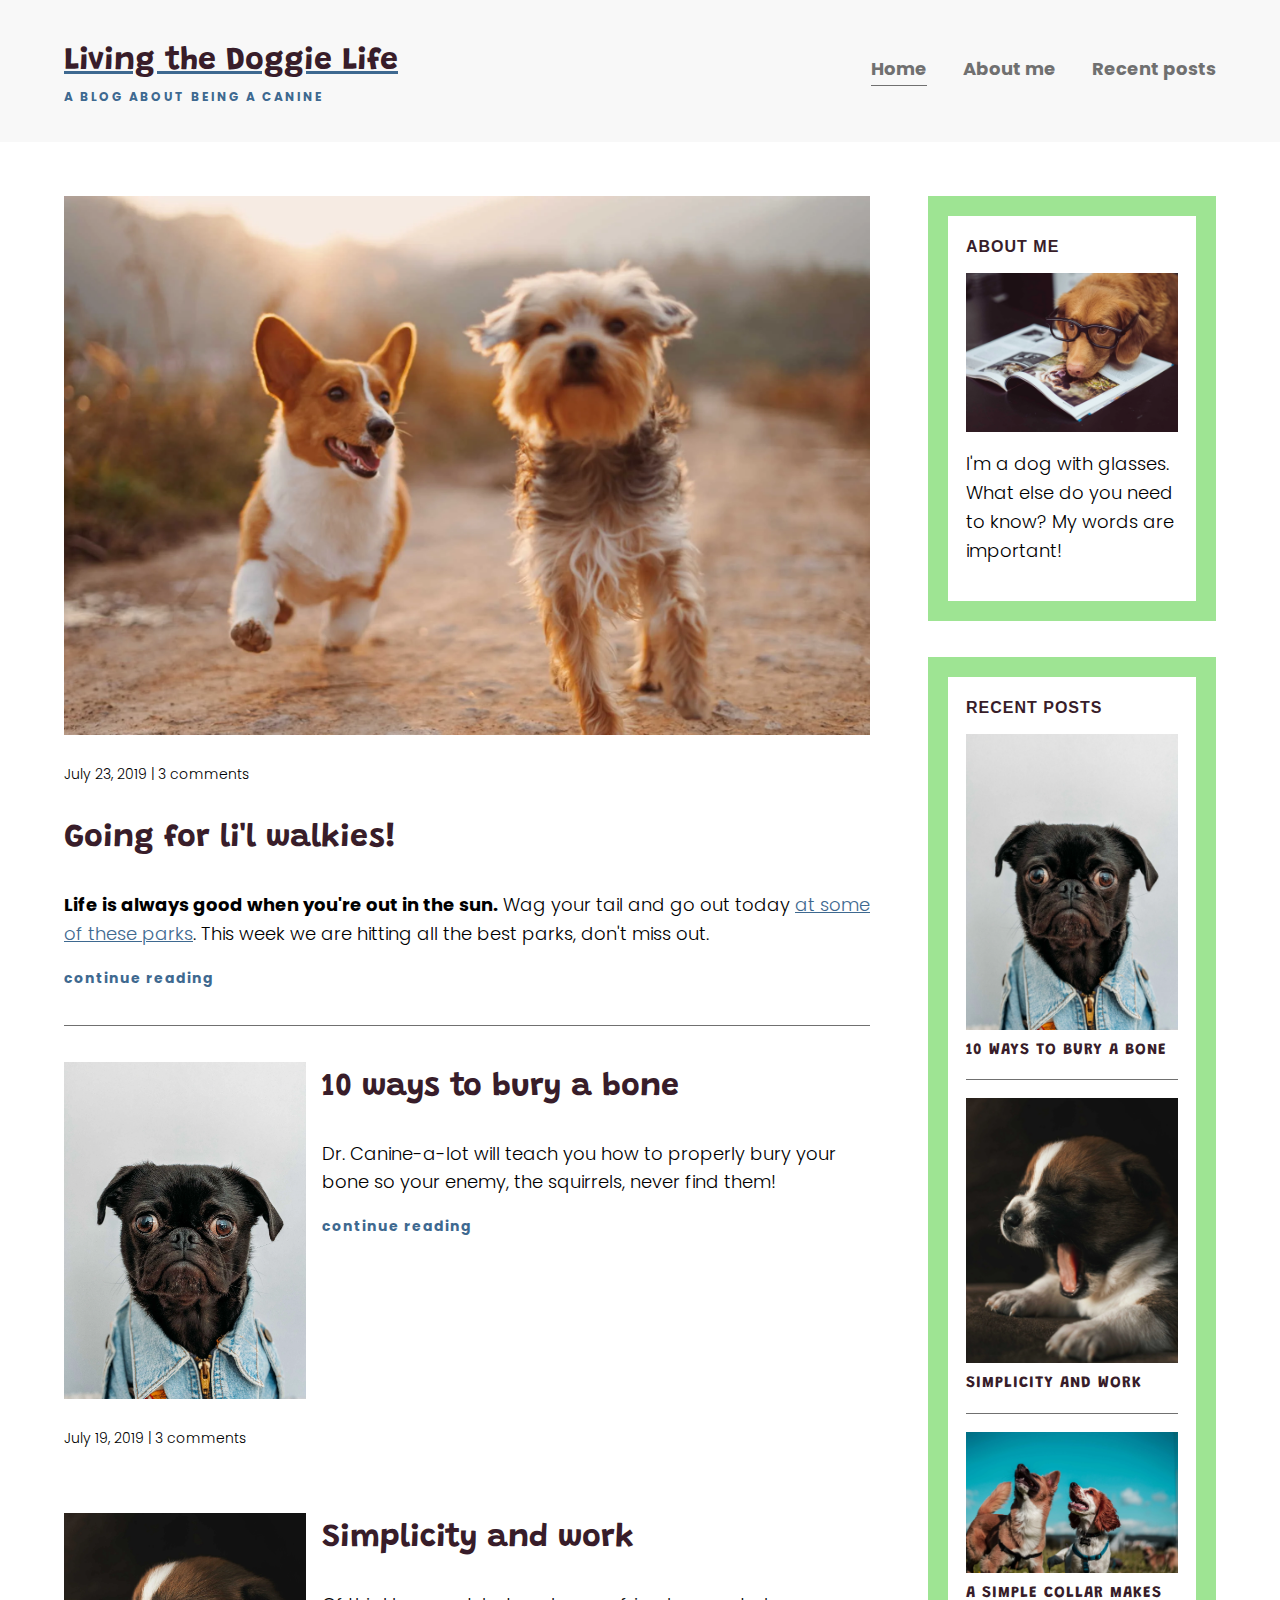
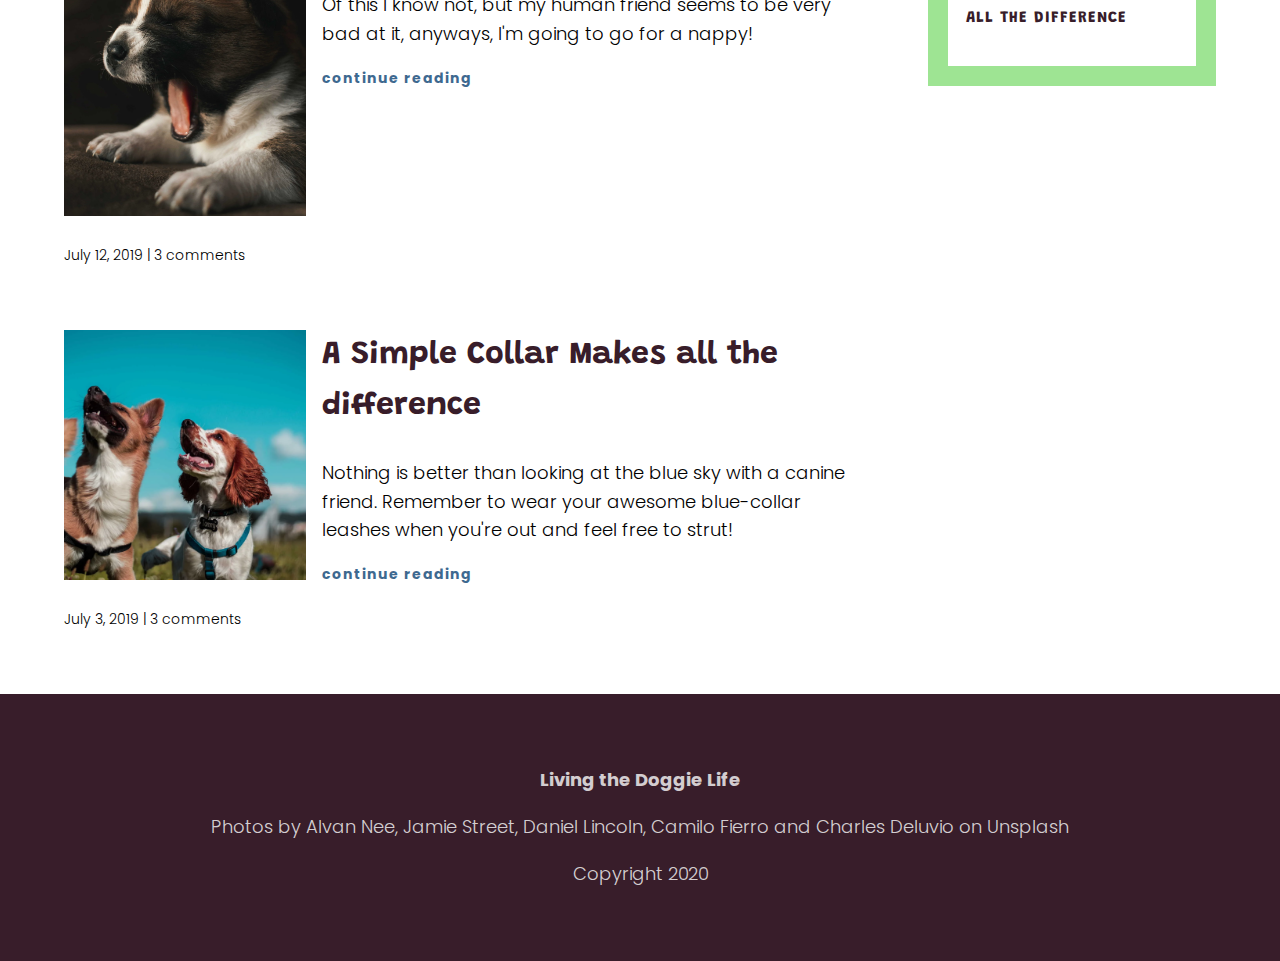
<file: index.html>
<html>
    <head>
        <meta charset="UTF-8">
        <meta name="viewport" content="width=device-width, initial-scale=1.0">
        <link href="https://fonts.googleapis.com/css2?family=Grandstander:wght@400;700&family=Poppins&display=swap" rel="stylesheet">
        <link rel="stylesheet" href="css/styles.css">
    </head>
    <body> 
        <header>
            <div class="container container-flex">
                <div class="site-title">
                    <a href="index.html" class='brand-link'>
                        <h1>Living the Doggie Life</h1>
                    </a>
                    <p class="subtitle">A blog about being a canine</p>
                </div>
                <nav>
                    <ul>
                        <li><a href="index.html" class='current-page'>Home</a></li>
                        <li><a href="about-me.html">About me</a></li>
                        <li><a href="recent-posts.html">Recent posts</a></li>
                    </ul>
                </nav>
            </div> <!-- / .container -->
        </header>
        
        <div class="container container-flex">
            <main role="main">
                
                <article class="article-featured">
                    <h2 class="article-title">Going for li'l walkies!</h2>
                    <img src="img/alvan-nee-2-dogs-running.webp" alt="Two dogs running in the countryside" class="article-image">
                    <p class="article-info">July 23, 2019 | 3 comments</p>
                    <p class="article-body"><strong>Life is always good when you're out in the sun.</strong> Wag your tail and go out today <a href="#">at some of these parks</a>. This week we are hitting all the best parks, don't miss out.</p>
                    <a href="#" class="article-read-more">CONTINUE READING</a>
                </article>
                
                <article class="article-recent">
                    <div class="article-recent-main">
                        <h2 class="article-title">10 ways to bury a bone</h2>
                        <p class="article-body">Dr. Canine-a-lot will teach you how to properly bury your bone so your enemy, the squirrels, never find them!</p>
                        <a href="#" class="article-read-more">CONTINUE READING</a>
                    </div>
                    <div class="article-recent-secondary">
                        <img src="img/charles-deluvio-pug-with-a-jacket.webp" alt="Dog with a denim jacket" class="article-image">
                        <p class="article-info">July 19, 2019 | 3 comments</p>
                    </div>
                </article>
                
                <article class="article-recent">
                    <div class="article-recent-main">
                        <h2 class="article-title">Simplicity and work </h2>
                        <p class="article-body">Of this I know not, but my human friend seems to be very bad at it, anyways, I'm going to go for a nappy!</p>
                        <a href="#" class="article-read-more">CONTINUE READING</a>
                    </div>
                    <div class="article-recent-secondary">
                        <img src="img/daniel-lincoln-puppy-yawning.webp" alt="Puppy yawning" class="article-image">
                        <p class="article-info">July 12, 2019 | 3 comments</p>
                    </div>
                </article>
                
                <article class="article-recent">
                    <div class="article-recent-main">
                        <h2 class="article-title">A Simple Collar Makes all the difference</h2>
                        <p class="article-body">Nothing is better than looking at the blue sky with a canine friend. Remember to wear your awesome blue-collar leashes when you're out and feel free to strut!</p>
                        <a href="#" class="article-read-more">CONTINUE READING</a>
                    </div>
                    <div class="article-recent-secondary">
                        <img src="img/camilo-fierro-2-dogs-gazing-at-the-sky.webp" alt="A couple of dogs gazing at the sky" class="article-image">
                        <p class="article-info">July 3, 2019 | 3 comments</p>
                    </div>
                </article>
            </main>
            
            <aside class="sidebar">
                
                <div class="sidebar-widget">
                    <h2 class="widget-title">ABOUT ME</h2>
                    <img src="img/jamie-street-dog-with-glasses-laying-on-magazine.webp" alt="Dog with glasses with head laying on top of magazine" class="widget-image">
                    <p class="widget-body">I'm a dog with glasses. What else do you need to know? My words are important!</p>
                </div>
                
                <div class="sidebar-widget">
                    <h2 class="widget-title">RECENT POSTS</h2>
                    <div class="widget-recent-post">
                        <h3 class="widget-recent-post-title">10 ways to bury a bone</h3>
                        <img src="img/charles-deluvio-pug-with-a-jacket.webp" alt="Dog with a denim jacket" class="widget-image">
                    </div>
                    <div class="widget-recent-post">
                        <h3 class="widget-recent-post-title">Simplicity and work</h3>
                        <img src="img/daniel-lincoln-puppy-yawning.webp" alt="Puppy yawning" class="widget-image">
                    </div>
                    <div class="widget-recent-post">
                        <h3 class="widget-recent-post-title">A Simple Collar Makes all the difference</h3>
                        <img src="img/camilo-fierro-2-dogs-gazing-at-the-sky.webp" alt="A couple of dogs gazing at the sky" class="widget-image">
                    </div>
                </div>
                </div>
                
            </aside>
            
        </div>
        
        
        <footer>
            <p><strong>Living the Doggie Life</strong></p>
            <p>Photos by Alvan Nee, Jamie Street, Daniel Lincoln, Camilo Fierro and Charles Deluvio on Unsplash</p>
            <p>Copyright 2020</p>
        </footer>

        
        
    </body>
</html>
</file>
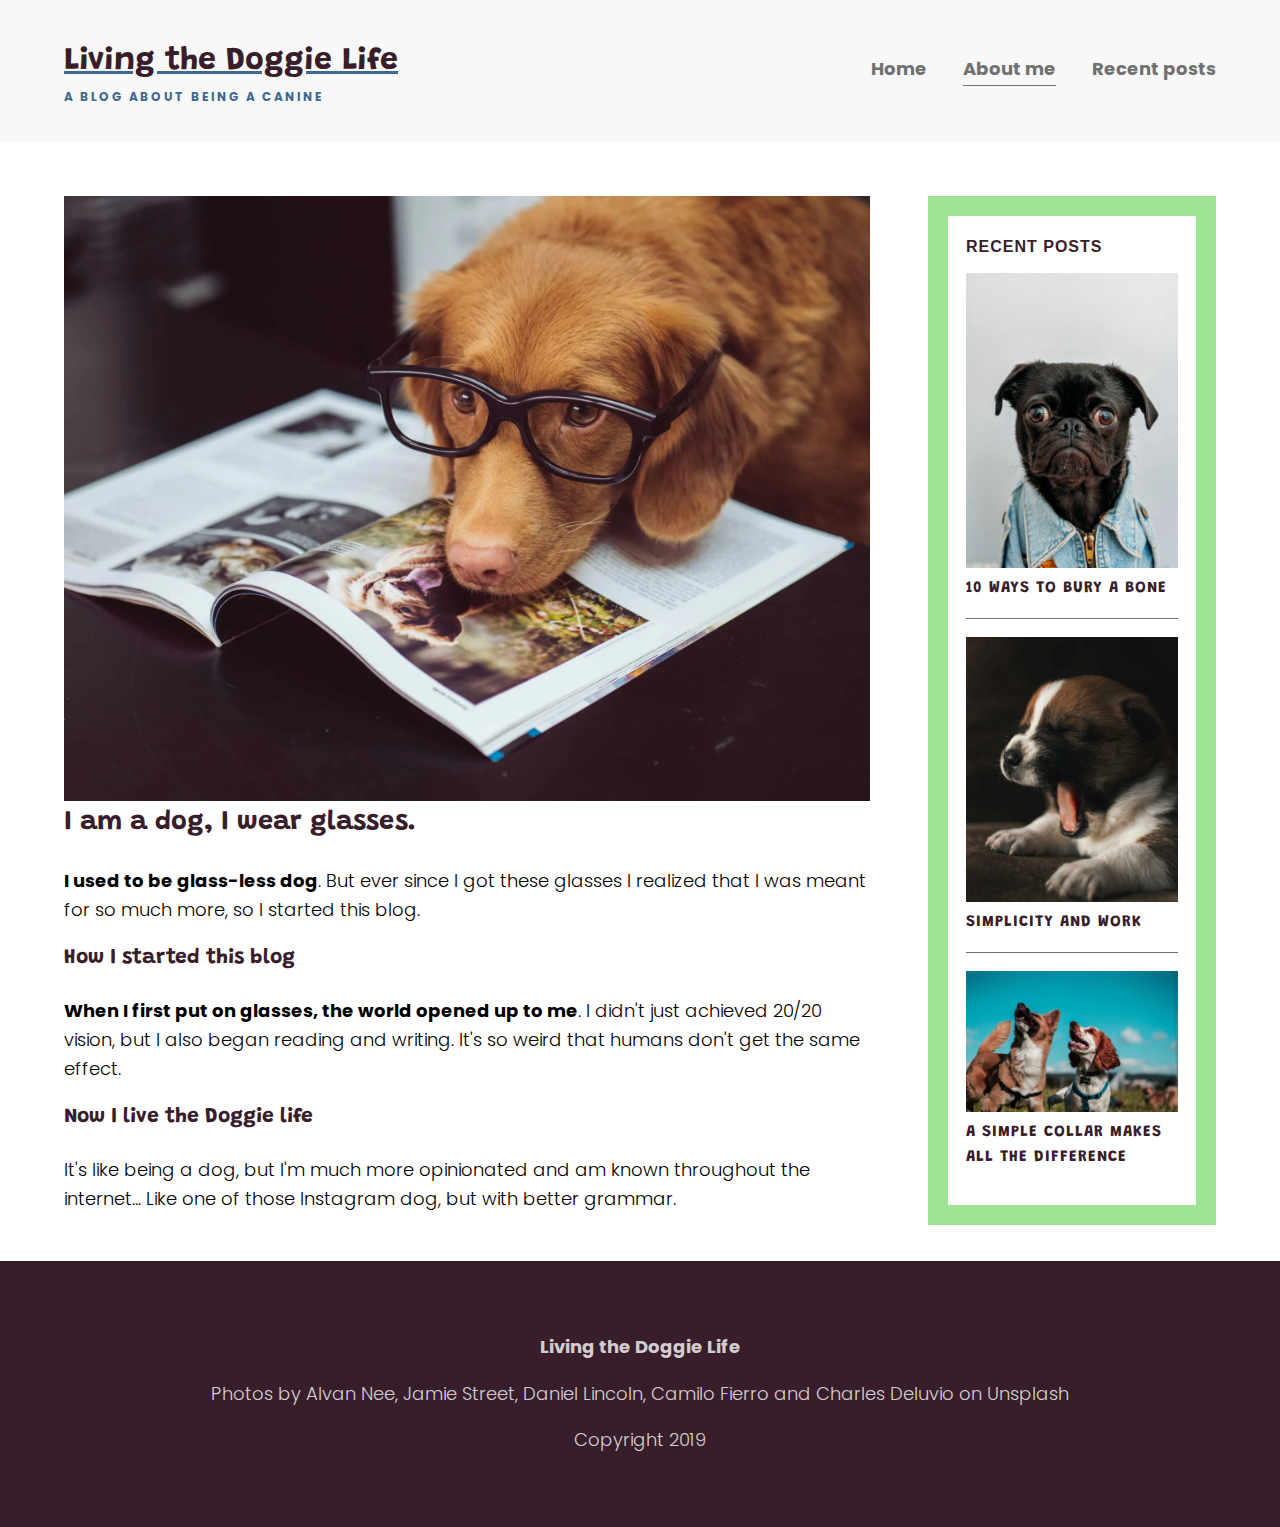
<file: about-me.html>
<html>
    <head>
        <meta charset="UTF-8">
        <meta name="viewport" content="width=device-width, initial-scale=1.0">
        <link href="https://fonts.googleapis.com/css2?family=Grandstander:wght@400;700&family=Poppins&display=swap" rel="stylesheet">
        <link rel="stylesheet" href="css/styles.css">
    </head>
    <body> 
        <header>
            <div class="container container-flex">
                <div class="site-title">
                    <a href="index.html" class='brand-link'>
                        <h1>Living the Doggie Life</h1>
                    </a>
                    <p class="subtitle">A blog about being a canine</p>
                </div>
                <nav>
                    <ul>
                        <li><a href="index.html">Home</a></li>
                        <li><a href="about-me.html" class='current-page'>About me</a></li>
                        <li><a href="recent-posts.html">Recent posts</a></li>
                    </ul>
                </nav>
            </div> <!-- / .container -->
        </header>
        
        <div class="container container-flex">
            <main role="main">
                <img src="img/jamie-street-dog-with-glasses-laying-on-magazine.webp" class="image-full">
                <h2>I am a dog, I wear glasses.</h2>

                <p><strong>I used to be glass-less dog</strong>. But ever since I got these glasses I realized that I was meant for so much more, so I started this blog.</p>

                <h3>How I started this blog</h3>
                <p><strong>When I first put on glasses, the world opened up to me</strong>. I didn't just achieved 20/20 vision, but I also began reading and writing. It's so weird that humans don't get the same effect.</p>

                <h3>Now I live the Doggie life</h3>
                <p>It's like being a dog, but I'm much more opinionated and am known throughout the internet... Like one of those Instagram dog, but with better grammar.</p>
            </main>
            
            <aside class="sidebar">
                            
                <div class="sidebar-widget">
                    <h2 class="widget-title">RECENT POSTS</h2>
                    <div class="widget-recent-post">
                        <h3 class="widget-recent-post-title">10 ways to bury a bone</h3>
                        <img src="img/charles-deluvio-pug-with-a-jacket.webp" alt="Dog with a denim jacket" class="widget-image">
                    </div>
                    <div class="widget-recent-post">
                        <h3 class="widget-recent-post-title">Simplicity and work</h3>
                        <img src="img/daniel-lincoln-puppy-yawning.webp" alt="Puppy yawning" class="widget-image">
                    </div>
                    <div class="widget-recent-post">
                        <h3 class="widget-recent-post-title">A Simple Collar Makes all the difference</h3>
                        <img src="img/camilo-fierro-2-dogs-gazing-at-the-sky.webp" alt="A couple of dogs gazing at the sky" class="widget-image">
                    </div>
                </div>
                
            </aside>
            
        </div>
        
        
        <footer>
            <p><strong>Living the Doggie Life</strong></p>
            <p>Photos by Alvan Nee, Jamie Street, Daniel Lincoln, Camilo Fierro and Charles Deluvio on Unsplash</p>
            <p>Copyright 2019</p>
        </footer>

        
        
    </body>
</html>
</file>
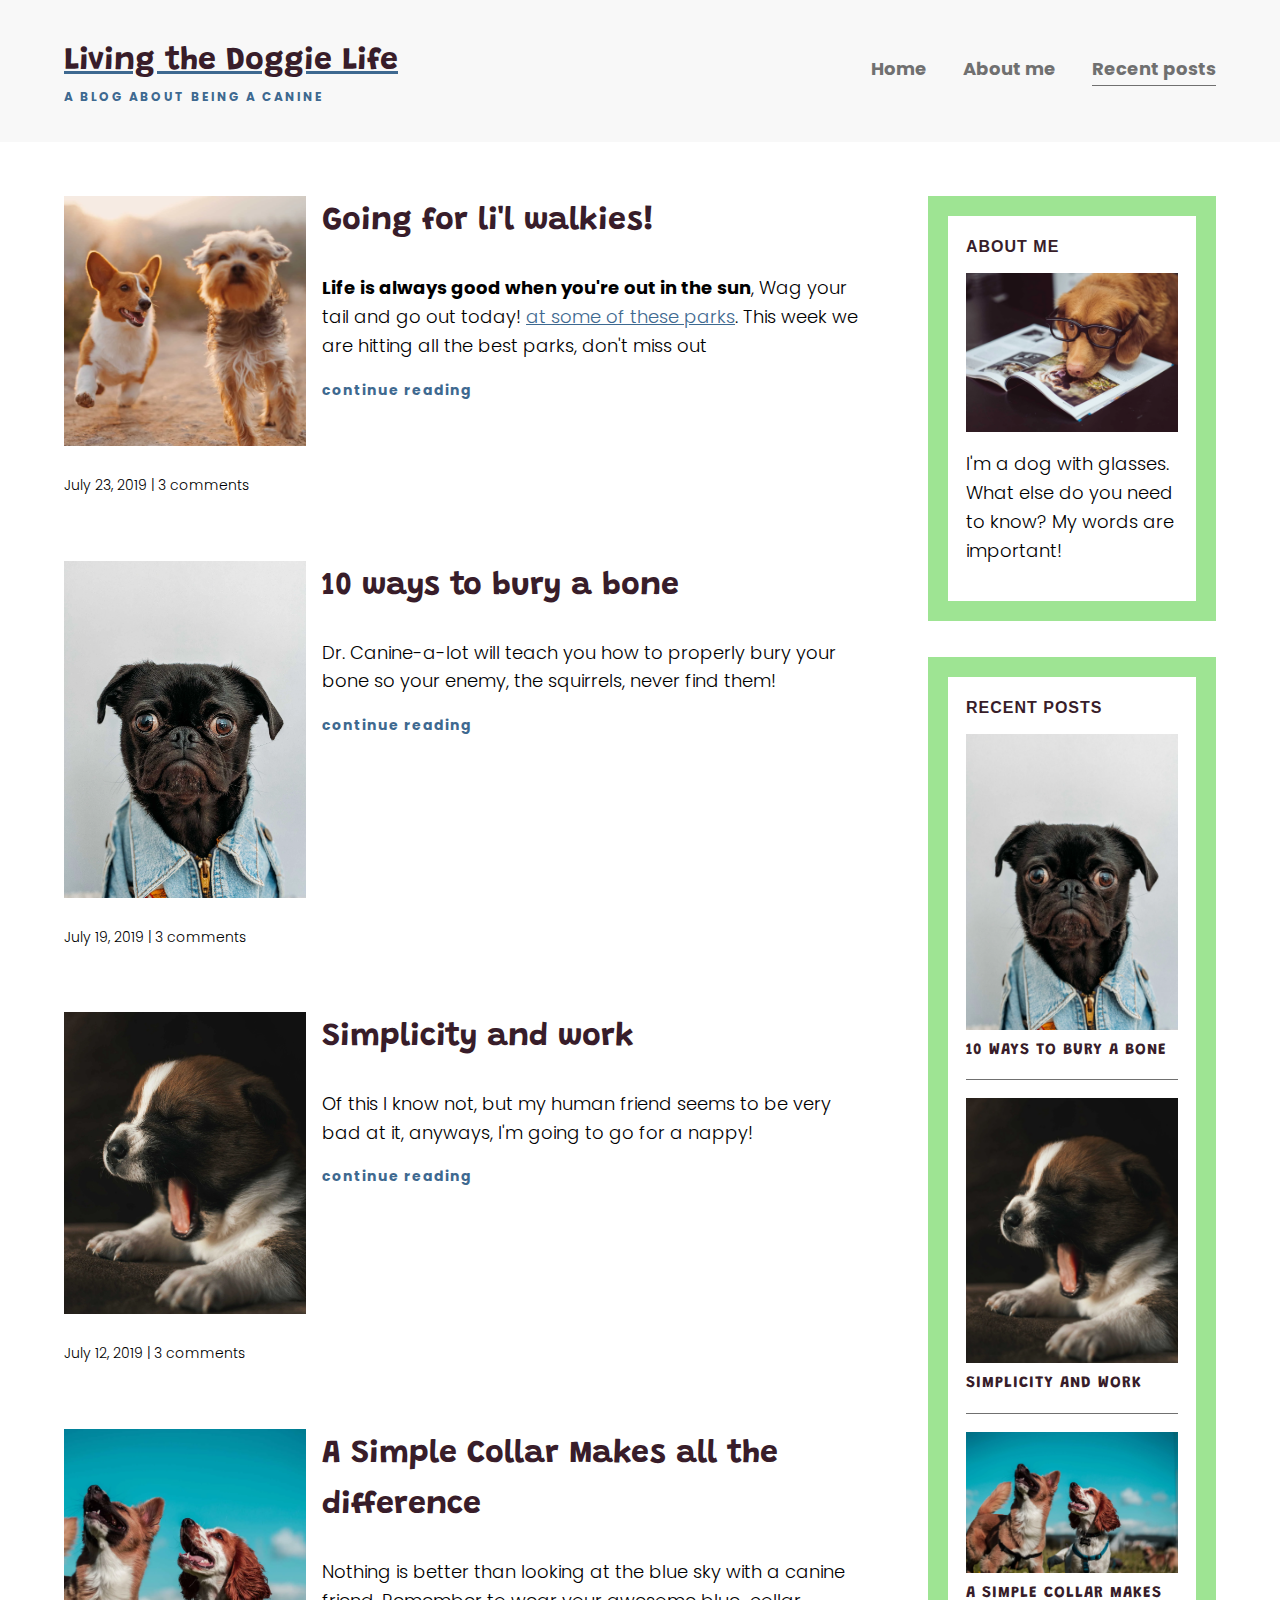
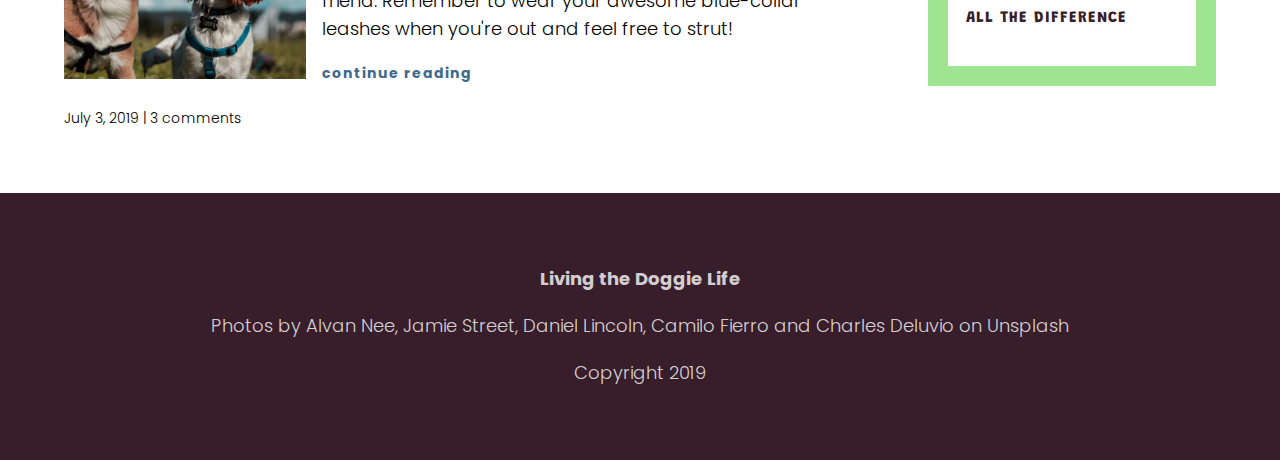
<file: recent-posts.html>
<html>
    <head>
        <meta charset="UTF-8">
        <meta name="viewport" content="width=device-width, initial-scale=1.0">
        <link href="https://fonts.googleapis.com/css2?family=Grandstander:wght@400;700&family=Poppins&display=swap" rel="stylesheet">
        <link rel="stylesheet" href="css/styles.css">
    </head>
    <body> 
        <header>
            <div class="container container-flex">
                <div class="site-title">
                    <a href="index.html" class='brand-link'>
                        <h1>Living the Doggie Life</h1>
                    </a>
                    <p class="subtitle">A blog about being a canine</p>
                </div>
                <nav>
                    <ul>
                        <li><a href="index.html">Home</a></li>
                        <li><a href="about-me.html">About me</a></li>
                        <li><a href="recent-posts.html" class='current-page'>Recent posts</a></li>
                    </ul>
                </nav>
            </div> <!-- / .container -->
        </header>
        
        <div class="container container-flex">
            <main role="main">
                
                <article class="article-recent">
                    <div class="article-recent-main">
                        <h2 class="article-title">Going for li'l walkies!</h2>
                        <p class="article-body"><strong>Life is always good when you're out in the sun</strong>, Wag your tail and go out today! <a href="#">at some of these parks</a>. This week we are hitting all the best parks, don't miss out</p>
                        <a href="#" class="article-read-more">CONTINUE READING</a>
                    </div>
                    <div class="article-recent-secondary">
                        <img src="img/alvan-nee-2-dogs-running.webp" alt="Two dogs running in the countryside" class="article-image">
                        <p class="article-info">July 23, 2019 | 3 comments</p>
                    </div>
                </article>
                
                <article class="article-recent">
                    <div class="article-recent-main">
                        <h2 class="article-title">10 ways to bury a bone</h2>
                        <p class="article-body">Dr. Canine-a-lot will teach you how to properly bury your bone so your enemy, the squirrels, never find them!</p>
                        <a href="#" class="article-read-more">CONTINUE READING</a>
                    </div>
                    <div class="article-recent-secondary">
                        <img src="img/charles-deluvio-pug-with-a-jacket.webp" alt="Dog with a denim jacket" class="article-image">
                        <p class="article-info">July 19, 2019 | 3 comments</p>
                    </div>
                </article>
                
                <article class="article-recent">
                    <div class="article-recent-main">
                        <h2 class="article-title">Simplicity and work </h2>
                        <p class="article-body">Of this I know not, but my human friend seems to be very bad at it, anyways, I'm going to go for a nappy!</p>
                        <a href="#" class="article-read-more">CONTINUE READING</a>
                    </div>
                    <div class="article-recent-secondary">
                        <img src="img/daniel-lincoln-puppy-yawning.webp" alt="Puppy yawning" class="article-image">
                        <p class="article-info">July 12, 2019 | 3 comments</p>
                    </div>
                </article>
                
                <article class="article-recent">
                    <div class="article-recent-main">
                        <h2 class="article-title">A Simple Collar Makes all the difference</h2>
                        <p class="article-body">Nothing is better than looking at the blue sky with a canine friend. Remember to wear your awesome blue-collar leashes when you're out and feel free to strut!</p>
                        <a href="#" class="article-read-more">CONTINUE READING</a>
                    </div>
                    <div class="article-recent-secondary">
                        <img src="img/camilo-fierro-2-dogs-gazing-at-the-sky.webp" alt="A couple of dogs gazing at the sky" class="article-image">
                        <p class="article-info">July 3, 2019 | 3 comments</p>
                    </div>
                </article>
            </main>
            
            <aside class="sidebar">
                
                <div class="sidebar-widget">
                    <h2 class="widget-title">ABOUT ME</h2>
                    <img src="img/jamie-street-dog-with-glasses-laying-on-magazine.webp" alt="Dog with glasses with head laying on top of magazine" class="widget-image">
                    <p class="widget-body">I'm a dog with glasses. What else do you need to know? My words are important!</p>
                </div>
                
                <div class="sidebar-widget">
                    <h2 class="widget-title">RECENT POSTS</h2>
                    <div class="widget-recent-post">
                        <h3 class="widget-recent-post-title">10 ways to bury a bone</h3>
                        <img src="img/charles-deluvio-pug-with-a-jacket.webp" alt="Dog with a denim jacket" class="widget-image">
                    </div>
                    <div class="widget-recent-post">
                        <h3 class="widget-recent-post-title">Simplicity and work</h3>
                        <img src="img/daniel-lincoln-puppy-yawning.webp" alt="Puppy yawning" class="widget-image">
                    </div>
                    <div class="widget-recent-post">
                        <h3 class="widget-recent-post-title">A Simple Collar Makes all the difference</h3>
                        <img src="img/camilo-fierro-2-dogs-gazing-at-the-sky.webp" alt="A couple of dogs gazing at the sky" class="widget-image">
                    </div>
                </div>
                
            </aside>
            
        </div>
        
        
        <footer>
            <p><strong>Living the Doggie Life</strong></p>
            <p>Photos by Alvan Nee, Jamie Street, Daniel Lincoln, Camilo Fierro and Charles Deluvio on Unsplash</p>
            <p>Copyright 2019</p>
        </footer>

        
        
    </body>
</html>
</file>
<file: css/styles.css>
/*  Fonts
-----
font-family: 'Lora', serif;
font-family: 'Ubuntu', sans-serif;
*/

body {
    margin: 0;
    font-family: 'Poppins', sans-serif;
    font-size: 1.125rem;
    font-weight: 300;
    line-height: 1.6;
}

img {
    max-width: 100%;
    display: block;
}

/* =================
Typography
================= */

h1, 
h2,
h3 {
    font-family: 'Grandstander', serif;
    font-weight: 700;
    color: #381D2A;
    margin-top: 0;
}

h1 {
    font-size: 2rem;
    margin: 0;
}

a {
    color: #3E6990;
}

a:hover,
a:focus {
    color: #381D2A;
}

strong {
    font-weight: 700;
}

/* h1 subtitle */
.subtitle {
    font-weight: 700;
    color: #3E6990;
    font-size: .75rem;
    margin: 0;
    text-transform: uppercase;
    letter-spacing: 2px;
}

.article-title {
    font-size: 2rem;
}

.article-read-more,
.article-info {
    font-size: .875rem;
}

.article-read-more {
    color: #3E6990;
    text-decoration: none;
    font-weight: 700;
    text-transform: lowercase;
    letter-spacing: 1px;
}

.article-read-more:hover,
.article-read-more:focus {
    color: #381D2A;
    text-decoration: underline;
}

.article-info {
    margin: 2em 0;
}

.widget-title,
.widget-recent-post-title {
    font-size: 1rem;
    letter-spacing: 1px;
    text-transform: uppercase;
}

.widget-title {
    font-family: 'Ubuntu', sans-serif;
    font-weight: 700;
}


/* =================
Layout
================= */

.container {
    width: 90%;
    max-width: 1200px;
    margin: 0 auto;
}

.container-flex {
    display: flex;
    flex-direction: column;
    justify-content: space-between;
}

header {
    background: #f8f8f8;
    padding: 2em 0;
    text-align: center;
    margin-bottom: 3em;
}

footer {
    background:#381D2A;
    color: rgba(255,255,255, 0.8);
    text-align: center;
    padding: 3em 0;
}

.brand-link:hover,
.brand-link:focus{
    color: #3E6990;
}

@media (min-width: 675px) {
    header {
        text-align: left;
    }
    
    .container-flex {
        flex-direction: row;
    }
    
    main {
        width: 70%;
    }
    
    aside {
        width: 25%;
        min-width: 200px;
        margin-left: 1em;
    }
}

/* navigation */

nav ul {
    list-style: none;
    padding: 0;
    display: flex;
    justify-content: center;
}

nav li {
    margin-left: 2em;
}

nav a {
    text-decoration: none;
    color: #707070;
    font-weight: 700;
    padding: .25em 0;
}

nav a:hover,
nav a:focus {
    color: #3E6990;
}

.current-page {
    border-bottom: 1px solid #707070;
}

.current-page:hover {
    color: #707070;
}

@media (max-width: 675px) {
    nav ul {
        flex-direction: column;
    }
    
    nav li {
        margin: .5em 0;
    }
}

/* articles */

.article-featured {
    border-bottom: #707070 1px solid;
    padding-bottom: 2em;
    margin-bottom: 2em;
}

.article-recent {
    display: flex;
    flex-direction: column;
    margin-bottom: 2em;
}

.article-recent-main {
    order: 2;
}

.article-recent-secondary {
    order: 1;
}
.article-body{
    margin-top: 0;
}

@media (min-width: 675px) {
    .article-recent {
        flex-direction: row;
        justify-content: space-between;
    }
    
    .article-recent-main {
        width: 68%;
    }
    
    .article-recent-secondary {
        width: 30%;
    }
    
    .article-featured {
        display: flex;
        flex-direction: column;
    }
    
    .article-image {
        order: -2;
        min-height: 250px;
        object-fit: cover;
        /* object-position: left; */
    }
    
    .article-info {
        order: -1;
    }
}

/* widgets */

.sidebar-widget {
    border: 20px solid #9EE493;
    margin-bottom: 2em;
    padding: 1em;
}

.widget-recent-post {
    display: flex;
    flex-direction: column;
    border-bottom: 1px solid #707070;
    margin-bottom: 1em;
}

.widget-recent-post:last-child {
    border: 0;
    margin: 0;
}

.widget-image {
    order: -1;
}

.widget-recent-post h3{
    margin-top: 0.5em;
}
</file>
